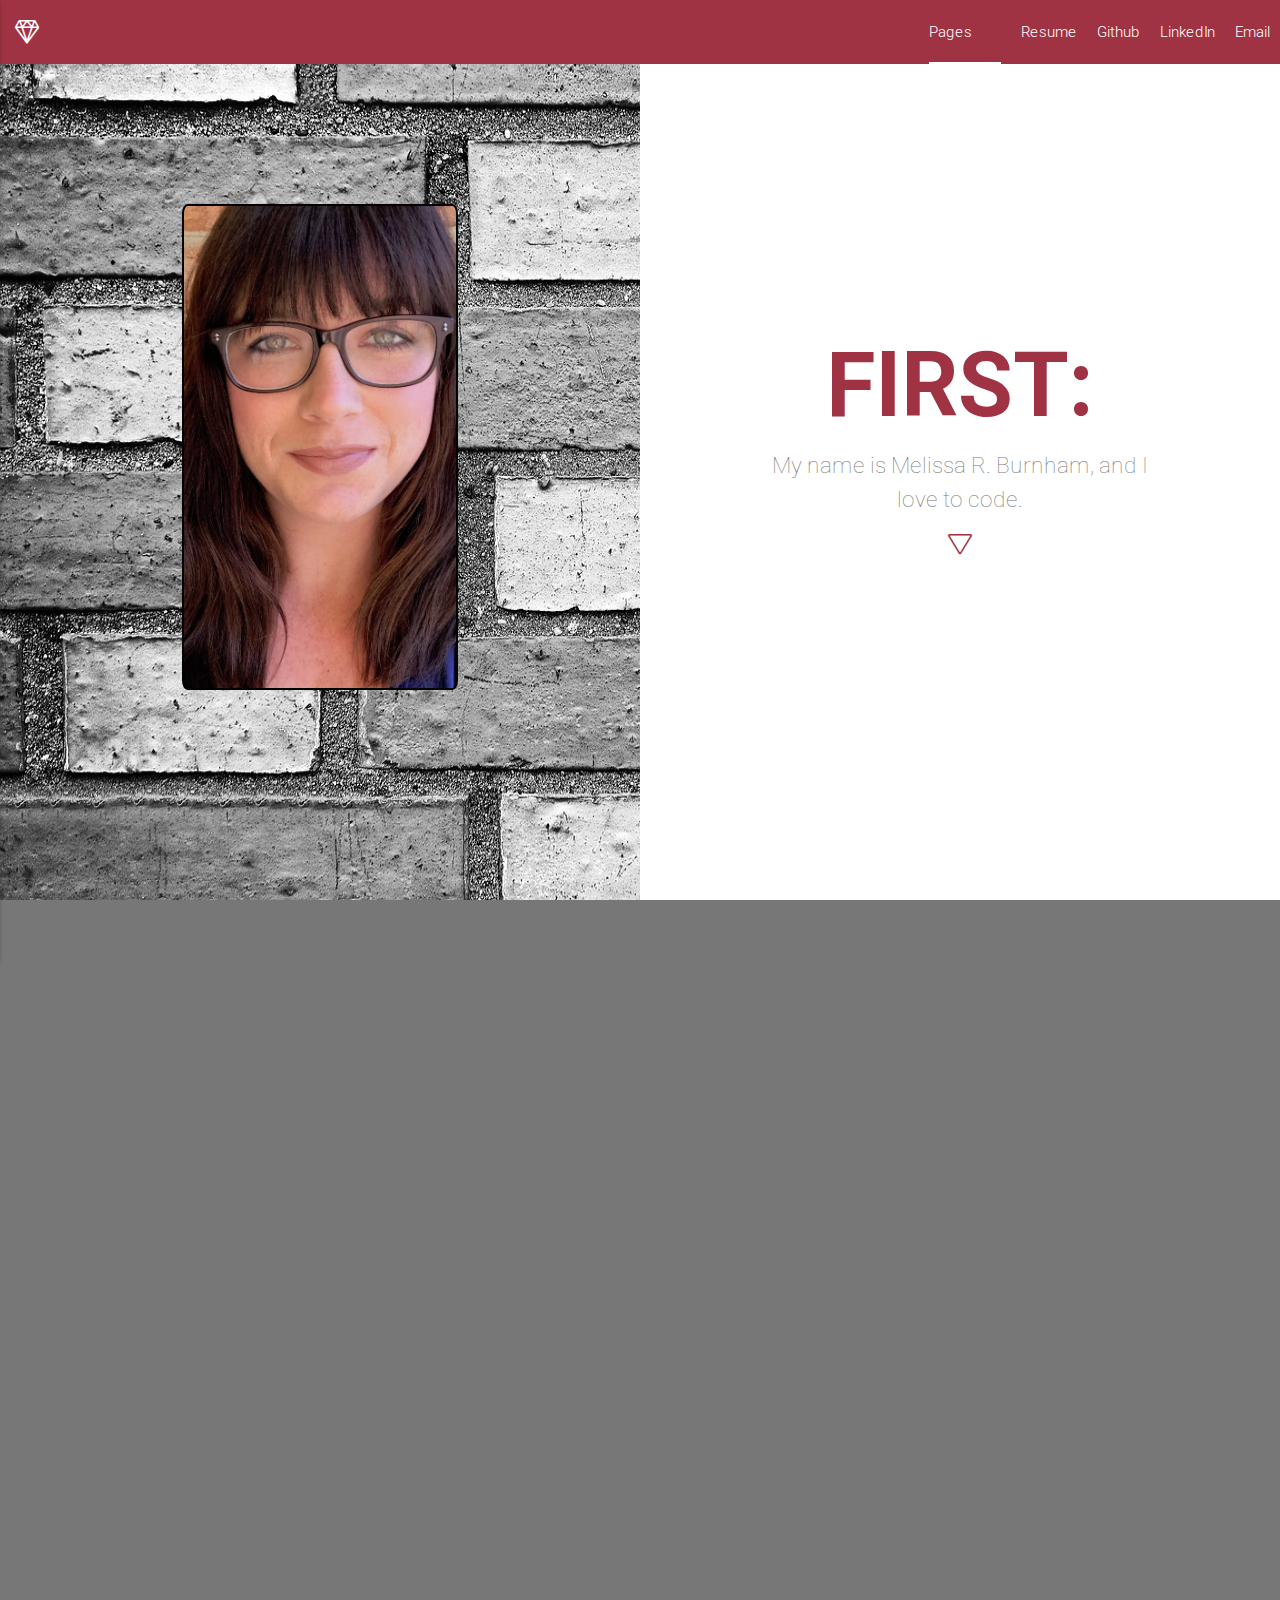
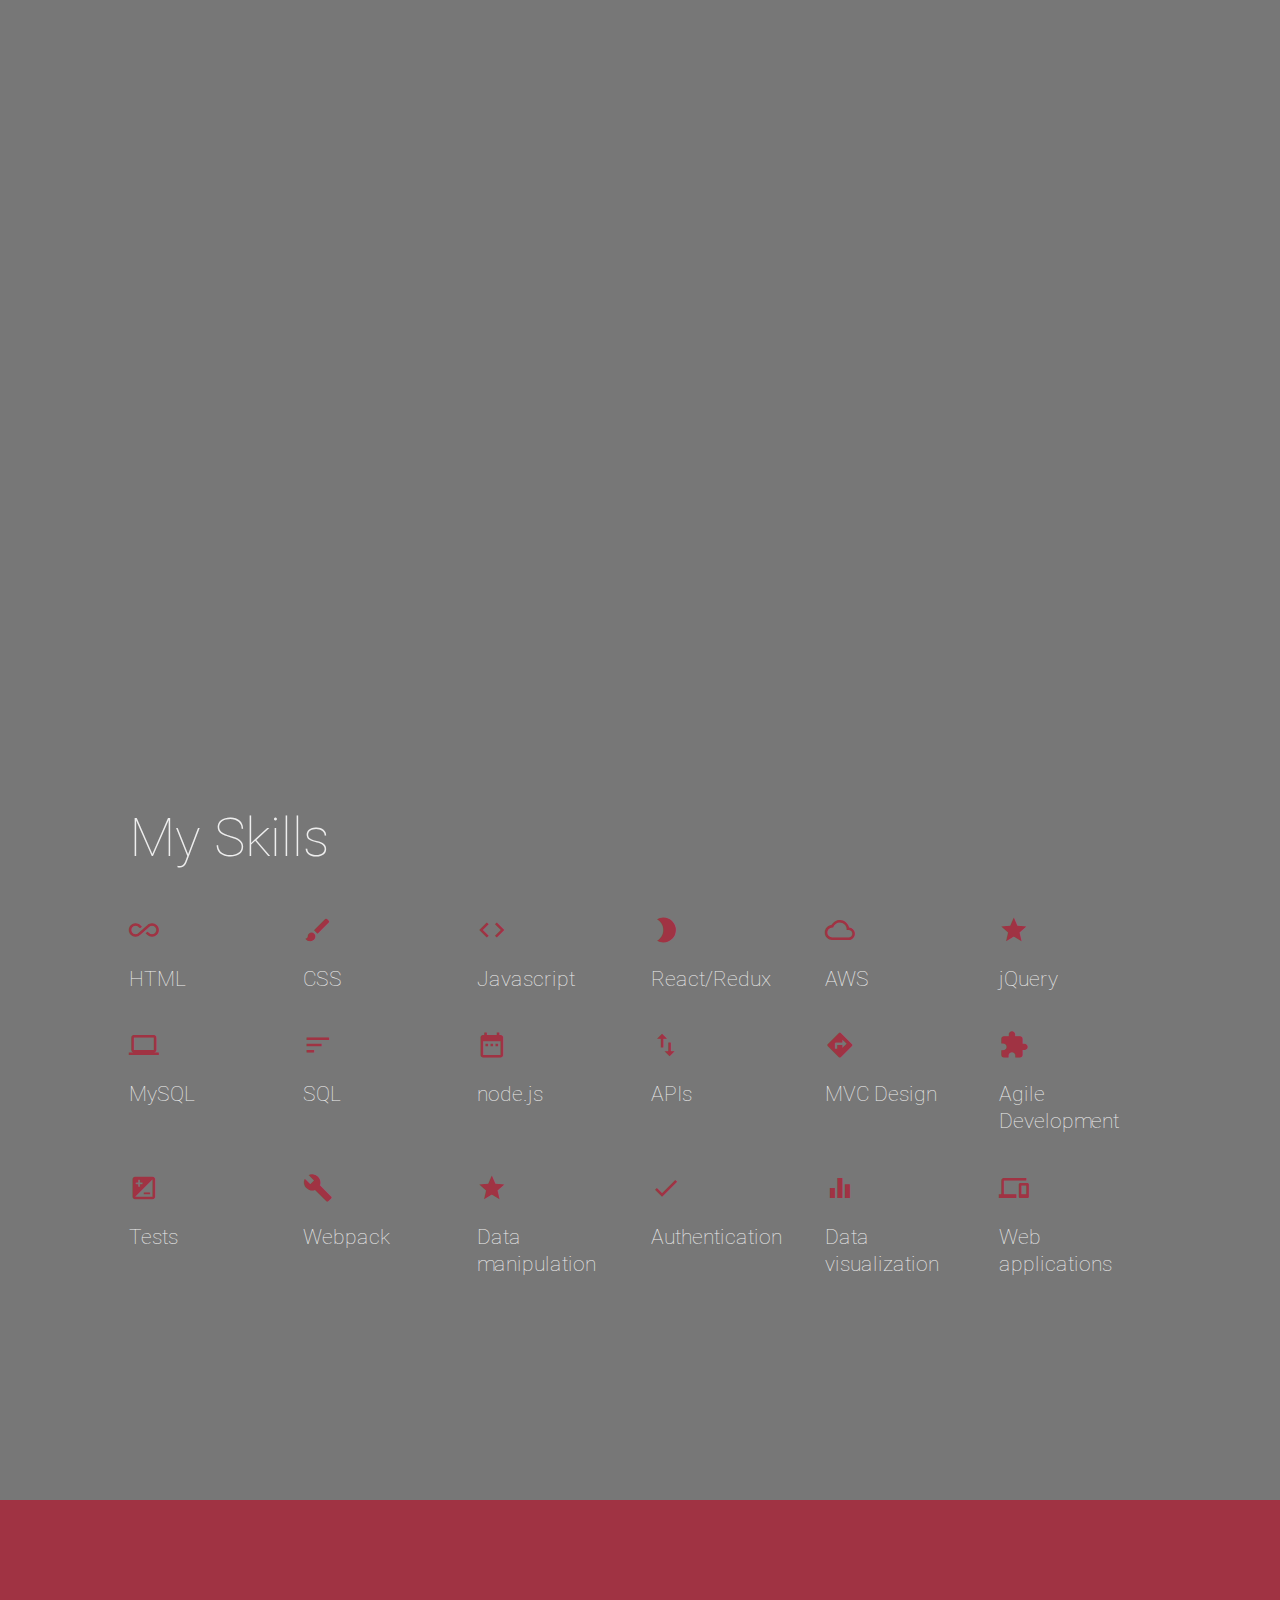
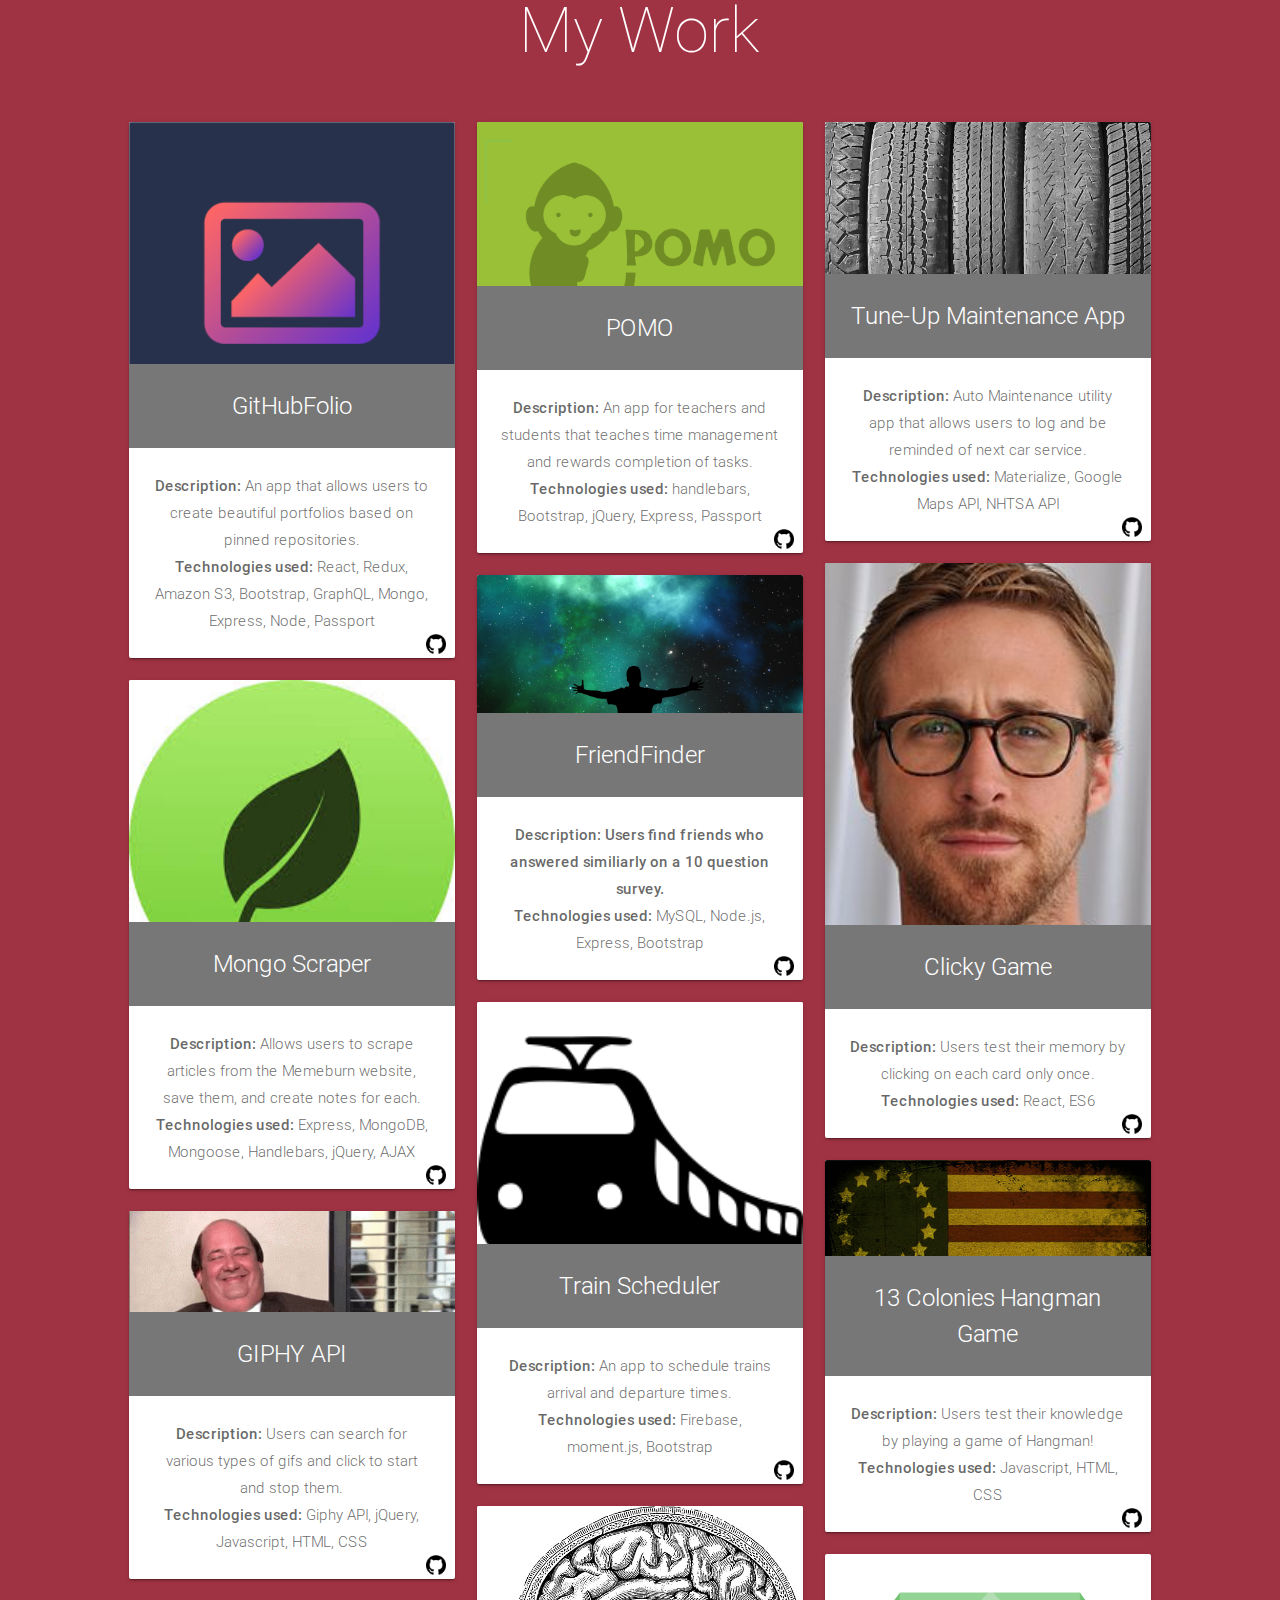
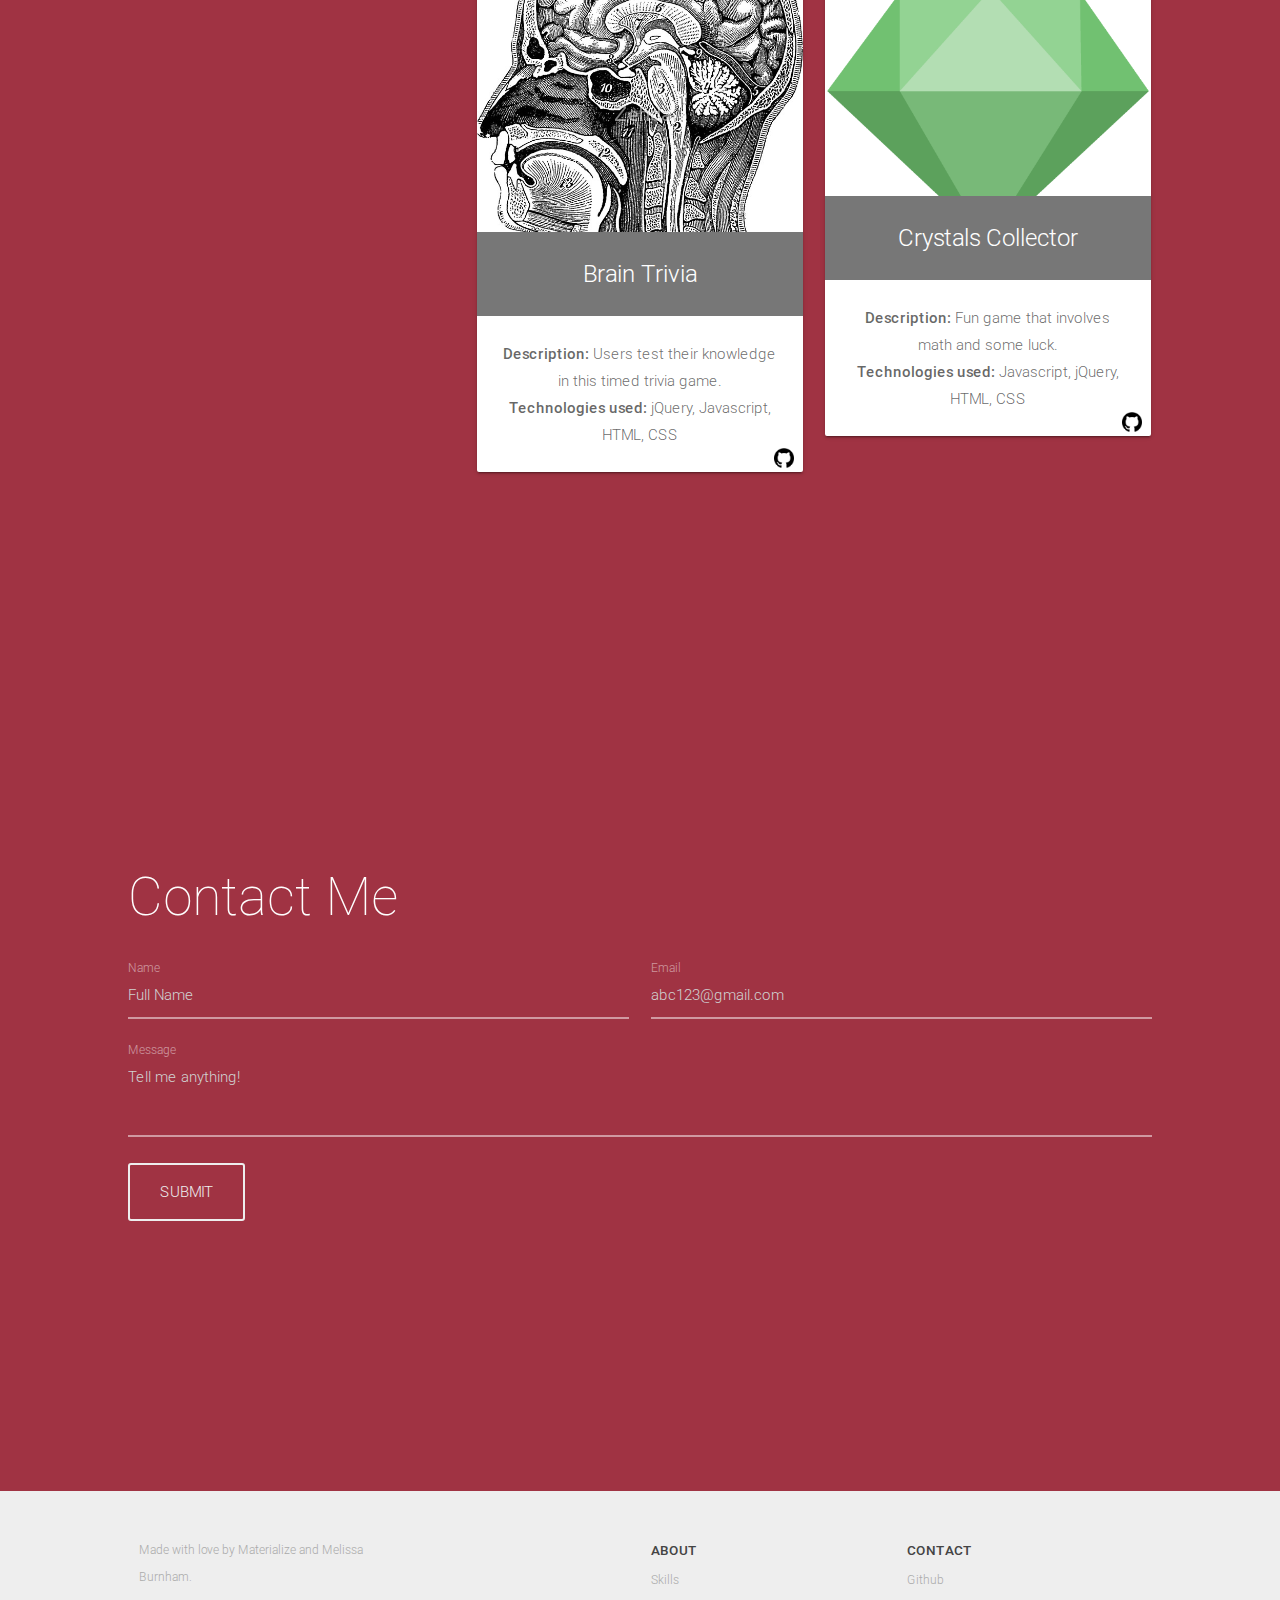
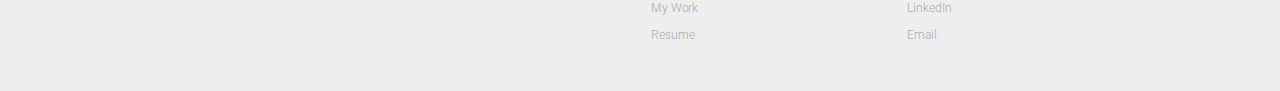
<file: index.html>
<!doctype html>
<html>
  <head>
    <meta charset="utf-8">
    <meta http-equiv="x-ua-compatible" content="ie=edge">
    <title>MRB Portfolio</title>
    <meta name="description" content="">
    <meta name="viewport" content="width=device-width, initial-scale=1">

    <link rel="icon" type="image/ico" href="./assets/images/favicon.ico">
    <link rel="stylesheet" href="css/app.css">    
    <link rel="stylesheet" href="css/startup-materialize.min.css">
    <link rel="stylesheet" href="css/reset.css">    
    
    <!-- Material Icons -->
    <link href="https://fonts.googleapis.com/icon?family=Material+Icons" rel="stylesheet">
  </head>
  <body>

    <!-- Navbar -->
    <nav class="navbar absolute">
      <div class="nav-wrapper">
        <a href="index.html" class="brand-logo"><i class="icon-diamond white-text"></i></a>
        <ul id="nav-mobile" class="right hide-on-med-and-down">
          <li class="active"><a class="dropdown-button" href="#!" class="navText" data-activates="pages" data-constrainWidth="false" data-belowOrigin="true">Pages<i class="material-icons right">arrow_drop_down</i></a></li>
          <li><a href="./documents/melissa-burnham-resume.pdf" target="_blank" class="navText">Resume</a></li>
          <li><a href="https://github.com/melissarburnham" target="_blank" class="navText">Github</a></li>
          <li><a href="https://www.linkedin.com/in/melissa-burnham-06289b134" target="_blank" class="navText">LinkedIn</a></li>
          <li><a href="mailto:melissarburnham@gmail.com">Email</a></li>
        </ul>

        <ul id="pages" class="dropdown-content">
          <li><a class="active" href="#mySkills">My Skills</a></li>
          <li><a href="#myWork">My Work</a></li>
          <li><a href="#contactMe">Contact Me</a></li>
        </ul>

        <ul id="slide-out" class="side-nav">
          <li><a class="active">Menu</a></li>          
          <li><a href="#mySkills">My Skills</a></li>
          <li><a href="#myWork">My Work</a></li>
          <li><a href="#contactMe">Contact Me</a></li>
          <li><a href="./assets/images/melissa-burnham-resume.jpg" target="_blank" class="navText">Resume</a></li>
          <li><a href="https://github.com/melissarburnham" target="_blank" class="navText">Github</a></li>
          <li><a href="https://www.linkedin.com/in/melissa-burnham-06289b134" target="_blank" class="navText">LinkedIn</a></li>
          <li><a href="mailto:melissarburnham@gmail.com">Email</a></li>
        </ul>

      <a href="#" data-activates="slide-out" class="button-collapse right"><i class="material-icons white-text">menu</i></a>
      </div>
    </nav>
    <div class="header full-height horizontal-half-transition">
      <div class="background">
        <img src= './assets/images/background.jpg' alt="">
      </div>
      <div class="phone-preview-sizer">
        <div class="phone-preview"></div>
        <div class="image-container active" style="background-image:url('./assets/images/Me3.JPG')"></div>
        <div class="image-container" style="background-image:url('./assets/images/Me3.JPG')"></div>
        <div class="image-container" style="background-image:url('./assets/images/Me3.JPG')"></div>
      </div>
      <div class="horizontal-half-wrapper right-side active">
        <div class="header-background white"></div>
        <div class="header-wrapper row valign-wrapper">
          <div class="col s12 m8 offset-m2 valign">
            <h1>First:</h1>
            <span class="tagline">My name is Melissa R. Burnham, and I love to code.</span>
            <button class="read-more"><i class="icon-caret-down"></i></button>
          </div>
        </div>
      </div>
      <div class="horizontal-half-wrapper">
        <div class="header-background white"></div>
        <div class="header-wrapper row valign-wrapper">
          <div class="col s12 m8 offset-m2 valign">
            <h1>Second:</h1>
            <span class="tagline">I am a hard worker and quick learner.</span>
            <button class="read-more"><i class="icon-caret-down"></i></button>
          </div>
        </div>
      </div>
      <div class="horizontal-half-wrapper right-side">
        <div class="header-background white"></div>
        <div class="header-wrapper row valign-wrapper">
          <div class="col s12 m8 offset-m2 valign">
            <h1>Third:</h1>
            <span class="tagline">I am a team player.</span>
            <button class="read-more"><i class="icon-caret-down"></i></button>
          </div>
        </div>
      </div>
    </div>
    <!-- MY SKILLS -->
    <div class="section valign-wrapper">
      <div class="row valign">
        <div class="col s12 m10 offset-m1">
          <div class="row">
            <div class="col s12"><h2 class="section-title" id="mySkills">My Skills</h2></div>
            <div class="col s6 m3 l2">
              <h4><i class="small material-icons">all_inclusive</i></h4>
              <p class="caption">HTML</p>
            </div>
            <div class="col s6 m3 l2">
              <h4><i class="small material-icons">brush</i></h4>
              <p class="caption">CSS</p>
            </div>
            <div class="col s6 m3 l2">
              <h4><i class="small material-icons">code</i></h4>
              <p class="caption">Javascript</p>
            </div>
            <div class="col s6 m3 l2">
              <h4><i class="small material-icons">brightness_2</i></h4>
              <p class="caption">React/Redux</p>
            </div>
            <div class="col s6 m3 l2">
              <h4><i class="small material-icons">cloud_queue</i></h4>
              <p class="caption">AWS</p>
            </div>
            <div class="col s6 m3 l2">
              <h4><i class="small material-icons">star</i></h4>
              <p class="caption">jQuery</p>
            </div>
          </div>
          <div class="row">
            <div class="col s6 m3 l2">
              <h4><i class="small material-icons">computer</i></h4>
              <p class="caption">MySQL</p>
            </div>
            <div class="col s6 m3 l2">
              <h4><i class="small material-icons">sort</i></h4>
              <p class="caption">SQL</p>
            </div>
            <div class="col s6 m3 l2">
              <h4><i class="small material-icons">date_range</i></h4>
              <p class="caption">node.js</p>
            </div>
            <div class="col s6 m3 l2">
              <h4><i class="small material-icons">import_export</i></h4>
              <p class="caption">APIs</p>
            </div>
            <div class="col s6 m3 l2">
              <h4><i class="small material-icons">directions</i></h4>
              <p class="caption">MVC Design</p>
            </div>
            <div class="col s6 m3 l2">
              <h4><i class="small material-icons">extension</i></h4>
              <p class="caption">Agile Development</p>
            </div>
          </div>
          <div class="row">
            <div class="col s6 m3 l2">
              <h4><i class="small material-icons">iso</i></h4>
              <p class="caption">Tests</p>
            </div>
            <div class="col s6 m3 l2">
              <h4><i class="small material-icons">build</i></h4>
              <p class="caption">Webpack</p>
            </div>
            <div class="col s6 m3 l2">
              <h4><i class="small material-icons">star</i></h4>
              <p class="caption">Data manipulation</p>
            </div>
            <div class="col s6 m3 l2">
              <h4><i class="small material-icons">check</i></h4>
              <p class="caption">Authentication</p>
            </div>
            <div class="col s6 m3 l2">
              <h4><i class="small material-icons">equalizer</i></h4>
              <p class="caption">Data visualization</p>
            </div>
            <div class="col s6 m3 l2">
              <h4><i class="small material-icons">devices</i></h4>
              <p class="caption">Web applications</p>
            </div>
          </div>
        </div>
      </div>
    </div>

    <!-- MY WORK -->
    <div class="section light full-height">
      <div class="row">
        <div class="col s12 m10 offset-m1 center">
          <h1 id="myWork">My Work</h1>
          <div class="row masonry-grid">
            <div class="col s12 m6 l4">
              <div class="card">
                <div class="card-image">
                  <a href="http://www.githubfolio.com/" target="_blank"><img src="assets/images/Thumbnail.png" class="portfolio_pics" alt="githubfolio">	 
                  <span class="card-title">GitHubFolio</span></a>
                </div>
                <div class="card-content">
                  <p><strong>Description: </strong>An app that allows users to create beautiful portfolios based on pinned repositories. </p>
                  <p><strong>Technologies used: </strong>React, Redux, Amazon S3, Bootstrap, GraphQL, Mongo, Express, Node, Passport</p>
                  <a href='https://github.com/melissarburnham/GitHubFolio' target="_blank"><img class='githubIcon' src=' assets/images/github.png' alt='github icon'></a>
                </div>
              </div>
            </div>
            <div class="col s12 m6 l4">
              <div class="card">
                <div class="card-image">
                  <a href="https://still-sea-86679.herokuapp.com/" target="_blank"><img src="assets/images/pomo.png" class="portfolio_pics" alt="POMO">	 
                  <span class="card-title">POMO</span></a>
                  <!-- <a class="btn-floating halfway-fab waves-effect waves-light red"><i class="material-icons">add</i></a> -->
                </div>
                <div class="card-content">
                  <p><strong>Description: </strong>An app for teachers and students that teaches time management and rewards completion of tasks. </p>
                  <p><strong>Technologies used: </strong>handlebars, Bootstrap, jQuery, Express, Passport</p>
                  <a href='https://github.com/melissarburnham/Pomo' target="_blank"><img class='githubIcon' src=' assets/images/github.png' alt='github icon'></a>
                </div>
              </div>
            </div>
            <div class="col s12 m6 l4">
              <div class="card">
                <div class="card-image">
                  <a href="http://seebenprogram.com/Tune-Up/" target="_blank"><img src="assets/images/tires.jpg" class="portfolio_pics" alt="tune-up">	 
                  <span class="card-title">Tune-Up Maintenance App</span></a>
                </div>
                <div class="card-content">
                  <p><strong>Description: </strong>Auto Maintenance utility app that allows users to log and be reminded of next car service. </p>
                  <p><strong>Technologies used: </strong>Materialize, Google Maps API, NHTSA API</p>
                  <a href='https://github.com/melissarburnham/Tune-Up' target="_blank"><img class='githubIcon' src=' assets/images/github.png' alt='github icon'></a>
                </div>
              </div>
            </div>
            <div class="col s12 m6 l4">
              <div class="card">
                <div class="card-image">
                  <a href="http://melissarburnham.com/Clicky-Game-Gosling-Style/" target="_blank"><img src="assets/images/ryan.jpg" class="portfolio_pics" alt="clickygame">	 
                  <span class="card-title">Clicky Game</span></a>
                </div>
                <div class="card-content">
                  <p><strong>Description: </strong>Users test their memory by clicking on each card only once. </p>
                  <p><strong>Technologies used: </strong>React, ES6</p>
                  <a href='https://github.com/melissarburnham/Clicky-Game-Gosling-Style' target="_blank"><img class='githubIcon' src=' assets/images/github.png' alt='github icon'></a>
                </div>
              </div>
            </div>
            <div class="col s12 m6 l4">
              <div class="card">
                <div class="card-image">
                  <a href="https://hidden-sands-54999.herokuapp.com/" target="_blank"><img src="assets/images/friendfinder.jpg" class="portfolio_pics" alt="friendfinder">	 
                  <span class="card-title">FriendFinder</span></a>
                </div>
                <div class="card-content">
                  <p><strong>Description: Users find friends who answered similiarly on a 10 question survey. </strong> </p>
                  <p><strong>Technologies used: </strong>MySQL, Node.js, Express, Bootstrap</p>
                  <a href='https://github.com/melissarburnham/FriendFinder' target="_blank"><img class='githubIcon' src=' assets/images/github.png' alt='github icon'></a>
                </div>
              </div>
            </div>
            <div class="col s12 m6 l4">
              <div class="card">
                <div class="card-image">
                  <a href="https://arcane-dusk-24699.herokuapp.com/" target="_blank"><img src="assets/images/mongo.jpeg" class="portfolio_pics" alt="mongoscraper">	 
                  <span class="card-title">Mongo Scraper</span></a>
                </div>
                <div class="card-content">
                  <p><strong>Description: </strong> Allows users to scrape articles from the Memeburn website, save them, and create notes for each. </p>
                  <p><strong>Technologies used: </strong>Express, MongoDB, Mongoose, Handlebars, jQuery, AJAX</p>
                  <a href='https://github.com/melissarburnham/mongo-scraper' target="_blank"><img class='githubIcon' src=' assets/images/github.png' alt='github icon'></a>
                </div>
              </div>
            </div>
            <div class="col s12 m6 l4">
              <div class="card">
                <div class="card-image">
                  <a href="https://melissarburnham.github.io/Train-Scheduler/" target="_blank"><img src="assets/images/train.png" class="portfolio_pics" alt="train_scheduler">	 
                  <span class="card-title">Train Scheduler</span></a>
                </div>
                <div class="card-content">
                  <p><strong>Description: </strong>An app to schedule trains arrival and departure times. </p>
                  <p><strong>Technologies used: </strong>Firebase, moment.js, Bootstrap</p>
                  <a href='https://github.com/melissarburnham/Train-Scheduler' target="_blank"><img class='githubIcon' src=' assets/images/github.png' alt='github icon'></a>
                </div>
              </div>
            </div>
            <div class="col s12 m6 l4">
              <div class="card">
                <div class="card-image">
                  <a href="https://melissarburnham.github.io/Hangman-Game/" target="_blank"><img src="assets/images/flag.jpg" class="portfolio_pics" alt="hangman">	 
                  <span class="card-title">13 Colonies Hangman Game</span></a>
                </div>
                <div class="card-content">
                  <p><strong>Description: </strong>Users test their knowledge by playing a game of Hangman! </p>
                  <p><strong>Technologies used: </strong>Javascript, HTML, CSS</p>
                  <a href='https://github.com/melissarburnham/Hangman-Game' target="_blank"><img class='githubIcon' src=' assets/images/github.png' alt='github icon'></a>
                </div>
              </div>
            </div>
            <div class="col s12 m6 l4">
              <div class="card">
                <div class="card-image">
                  <a href="https://melissarburnham.github.io/Gif-tastic/" target="_blank"><img src="assets/images/API.gif" class="portfolio_pics" alt="giphy">	       
                  <span class="card-title">GIPHY API</span></a>
                </div>
                <div class="card-content">
                  <p><strong>Description: </strong>Users can search for various types of gifs and click to start and stop them.  </p>
                  <p><strong>Technologies used: </strong>Giphy API, jQuery, Javascript, HTML, CSS</p>
                  <a href='https://github.com/melissarburnham/Gif-tastic' target="_blank"><img class='githubIcon' src=' assets/images/github.png' alt='github icon'></a>
                </div>
              </div>
            </div>
            <div class="col s12 m6 l4">
              <div class="card">
                <div class="card-image">
                <a href="https://melissarburnham.github.io/Brain-Trivia-Game/" target="_blank"><img src="assets/images/brain.jpg" class="portfolio_pics" alt="brain_trivia">	 
                <span class="card-title">Brain Trivia</span></a>
                </div>
                <div class="card-content">
                  <p><strong>Description: </strong>Users test their knowledge in this timed trivia game. </p>
                  <p><strong>Technologies used: </strong>jQuery, Javascript, HTML, CSS</p>
                  <a href='https://github.com/melissarburnham/Brain-Trivia-Game' target="_blank"><img class='githubIcon' src=' assets/images/github.png' alt='github icon'></a>
                </div>
              </div>
            </div>
            <div class="col s12 m6 l4">
              <div class="card">
                <div class="card-image">
          			<a href="https://melissarburnham.github.io/Crystals-Collector/" target="_blank"><img src="assets/images/crystal.jpg" class="portfolio_pics" alt="crystal_game">	 
                <span class="card-title">Crystals Collector</span></a>
                </div>
                <div class="card-content">
                  <p><strong>Description: </strong>Fun game that involves math and some luck. </p>
                  <p><strong>Technologies used: </strong>Javascript, jQuery, HTML, CSS</p>
                  <a href='https://github.com/melissarburnham/Crystals-Collector' target="_blank"><img class='githubIcon' src=' assets/images/github.png' alt='github icon'></a>
                </div>
              </div>
            </div>
          </div>
        </div>
      </div>
    </div>
    <!-- Contact Us -->
    <div class="section light valign-wrapper">
      <div class="container" id="contactMe">
        <form method="post" action="https://formspree.io/melissarburnham@gmail.com">    
          <div class="row">
            <div class="col s12"><h2 class="section-title">Contact Me</h2></div>
            <div class="input-field col s6">
              <input id="name" type="text" name="name" placeholder="Full Name">
              <label for="name">Name</label>
            </div>
            <div class="input-field col s6">
              <input id="email" type="email" name="email" placeholder="abc123@gmail.com">
              <label for="email">Email</label>
            </div>
            <div class="input-field col s12">
              <textarea id="message" class="materialize-textarea" name="message" placeholder="Tell me anything!"></textarea>
              <label for="message">Message</label>
              <input class="waves-effect waves-light btn-large" type="submit" value="Submit">
            </div>
          </div>
        </form>
      </div>
    </div>

    <!-- Footer -->
    <footer class="page-footer">
      <div class="container">
        <div class="row">
          <div class="col s6 m3">
            <p>Made with love by Materialize and Melissa Burnham.</p>
          </div>
          <div class="col s6 m3 offset-m3">
            <h5>About</h5>
            <ul>
              <li><a href="#mySkills">Skills</a></li>
              <li><a href="#myWork">My Work</a></li>
              <li><a href="./documents/melissa-burnham-resume.pdf" target="_blank">Resume</a></li>
            </ul>
          </div>
          <div class="col s6 m3">
            <h5>Contact</h5>
            <ul>
              <li><a href="https://github.com/melissarburnham" target="_blank">Github</a></li>
              <li><a href="https://www.linkedin.com/in/melissa-burnham-06289b134" target="_blank">LinkedIn</a></li>
              <li><a href="mailto:melissarburnham@gmail.com">Email</a></li>
            </ul>
          </div>
        </div>
      </div>
    </footer>

    <!-- Scripts -->
    <script src="https://ajax.googleapis.com/ajax/libs/jquery/2.1.1/jquery.min.js"></script>
    <script src="js/materialize.min.js"></script>

    <!-- External libraries -->
    <script src="js/imagesloaded.pkgd.min.js"></script>
    <script src="js/masonry.pkgd.min.js"></script>
    <script src="js/TweenMax.min.js"></script>
    <script src="js/ScrollMagic.min.js"></script>
    <script src="js/animation.gsap.min.js"></script>

    <!-- Initialization script -->
    <script src="js/startup.js"></script>
    <script src="js/init.js"></script>
  </body>
</html>
</file>
<file: css/app.css>
.card-title {
    background-color:#777;
    width: 100%;
}

.portfoliopics {
    width: 300px;
    height: 300px;
}

.nav-wrapper {
    background-color: #a03343;
}

nav.navbar a {
    color: white;
}

.section {
    background-color: rgb(46, 46, 46);
}

.image-container {
    border-radius: 2%;
    border: black solid 2px;
}

.githubIcon {
    float: right;
    margin-right: -15px;
    max-width: 20px;
    width: 100%;
    height: auto;
}

@media screen and (max-width: 753px) {
    .image-container{
        margin-bottom: 40px;
    }
}
</file>
